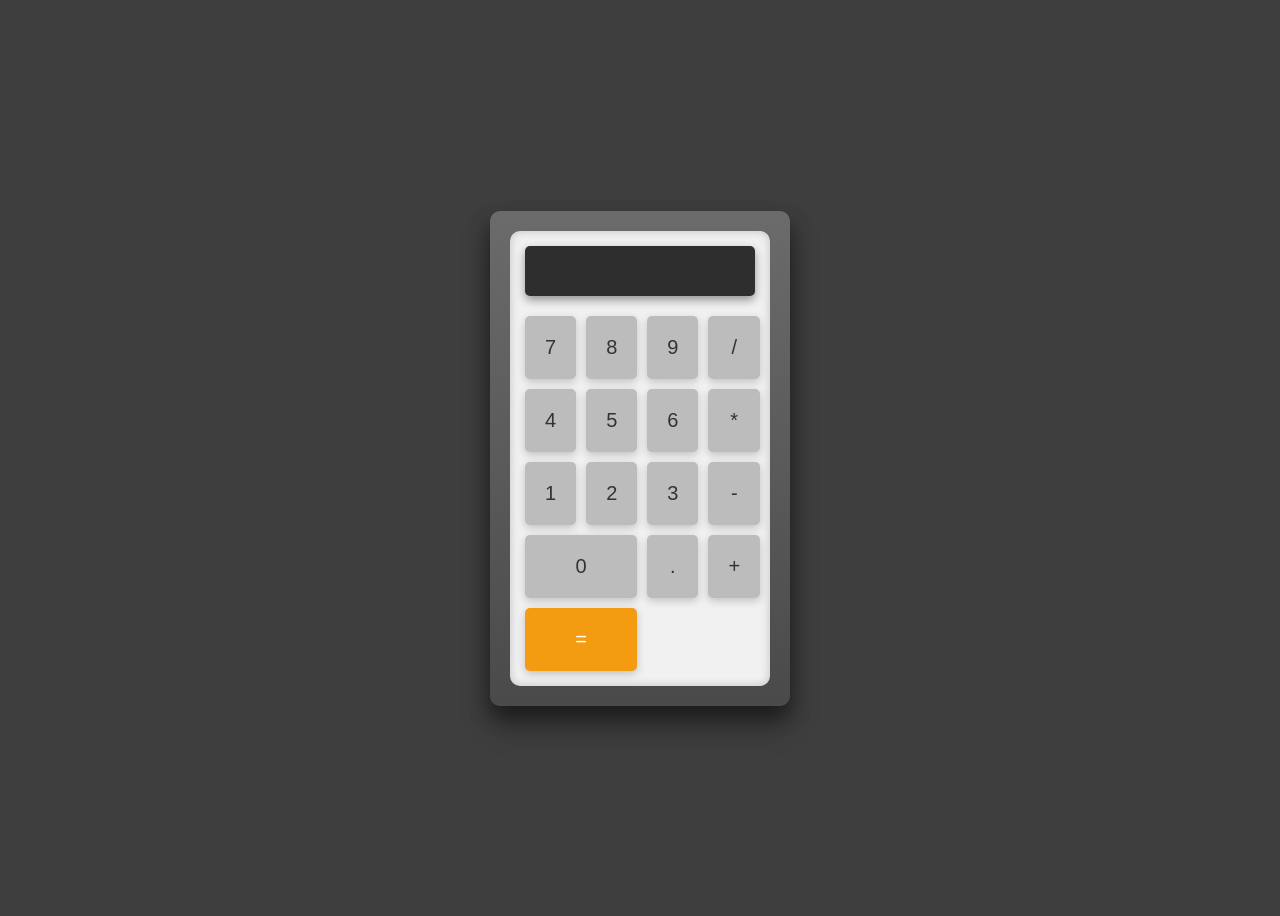
<file: index.html>
<!DOCTYPE html>
<html lang="fr">
  <head>
    <meta charset="UTF-8" />
    <meta name="viewport" content="width=device-width, initial-scale=1.0" />
    <link rel="stylesheet" href="style.css" />
    <title>Calculator</title>
  </head>
  <body>
    <div class="calculator">
      <div class="frame">
        <div class="inner">
          <div class="screen">
            <input type="text" id="display" readonly />
          </div>
          <div class="buttons">
            <button data-value="7">7</button>
            <button data-value="8">8</button>
            <button data-value="9">9</button>
            <button data-value="/">/</button>
            <button data-value="4">4</button>
            <button data-value="5">5</button>
            <button data-value="6">6</button>
            <button data-value="*">*</button>
            <button data-value="1">1</button>
            <button data-value="2">2</button>
            <button data-value="3">3</button>
            <button data-value="-">-</button>
            <button class="zero" data-value="0">0</button>
            <button data-value=".">.</button>
            <button data-value="+">+</button>
            <button class="equals" data-value="=">=</button>
          </div>
        </div>
      </div>
    </div>
    <script src="main.js"></script>
  </body>
</html>
</file>
<file: style.css>
body {
  font-family: "Arial", sans-serif;
  display: flex;
  justify-content: center;
  align-items: center;
  height: 100vh;
  background-color: #3e3e3e;
  color: white;
}

.calculator {
  position: relative;
  box-shadow: 0px 10px 20px rgba(0, 0, 0, 0.4), 0px 20px 30px rgba(0, 0, 0, 0.3);
  border-radius: 10px;
}

.frame {
  width: 260px;
  padding: 20px;
  background: linear-gradient(to bottom, #6b6b6b, #4a4a4a);
  border-radius: 10px;
}

.inner {
  background-color: #f1f1f1;
  padding: 15px;
  border-radius: 10px;
  box-shadow: inset 0px 0px 10px rgba(0, 0, 0, 0.2);
}

.screen {
  margin-bottom: 20px;
  padding: 10px 20px;
  background-color: #2e2e2e;
  border-radius: 5px;
  box-shadow: 0px 4px 10px rgba(0, 0, 0, 0.4);
}

#display {
  width: 100%;
  background: none;
  border: none;
  color: white;
  font-size: 24px;
  text-align: right;
}

.buttons {
  display: grid;
  grid-template-columns: repeat(4, 1fr);
  gap: 10px;
}

button {
  padding: 20px;
  border: none;
  background-color: #bcbcbc;
  font-size: 20px;
  color: #333;
  border-radius: 5px;
  cursor: pointer;
  transition: transform 0.2s, background-color 0.2s;
  box-shadow: 0px 3px 8px rgba(0, 0, 0, 0.2);
}

button:hover {
  background-color: #d1d1d1;
}

button:active {
  transform: translateY(2px);
  box-shadow: 0px 1px 5px rgba(0, 0, 0, 0.2);
}

button.zero {
  grid-column: span 2;
}

button.equals {
  grid-column: span 2;
  background-color: #f39c12;
  color: white;
}

button.equals:hover {
  background-color: #f5b041;
}
</file>
<file: calculator.css>
body {
  font-family: "Arial", sans-serif;
  display: flex;
  justify-content: center;
  align-items: center;
  height: 100vh;
  background-color: #3e3e3e;
  color: white;
}

.calculator {
  position: relative;
  box-shadow: 0px 10px 20px rgba(0, 0, 0, 0.4), 0px 20px 30px rgba(0, 0, 0, 0.3);
  border-radius: 10px;
}

.frame {
  width: 260px;
  padding: 20px;
  background: linear-gradient(to bottom, #6b6b6b, #4a4a4a);
  border-radius: 10px;
}

.inner {
  background-color: #f1f1f1;
  padding: 15px;
  border-radius: 10px;
  box-shadow: inset 0px 0px 10px rgba(0, 0, 0, 0.2);
}

.screen {
  margin-bottom: 20px;
  padding: 10px 20px;
  background-color: #2e2e2e;
  border-radius: 5px;
  box-shadow: 0px 4px 10px rgba(0, 0, 0, 0.4);
}

#display {
  width: 100%;
  background: none;
  border: none;
  color: white;
  font-size: 24px;
  text-align: right;
}

.buttons {
  display: grid;
  grid-template-columns: repeat(4, 1fr);
  gap: 10px;
}

button {
  padding: 20px;
  border: none;
  background-color: #bcbcbc;
  font-size: 20px;
  color: #333;
  border-radius: 5px;
  cursor: pointer;
  transition: transform 0.2s, background-color 0.2s;
  box-shadow: 0px 3px 8px rgba(0, 0, 0, 0.2);
}

button:hover {
  background-color: #d1d1d1;
}

button:active {
  transform: translateY(2px);
  box-shadow: 0px 1px 5px rgba(0, 0, 0, 0.2);
}

button.zero {
  grid-column: span 2;
}

button.equals {
  grid-column: span 2;
  background-color: #f39c12;
  color: white;
}

button.equals:hover {
  background-color: #f5b041;
}
</file>
